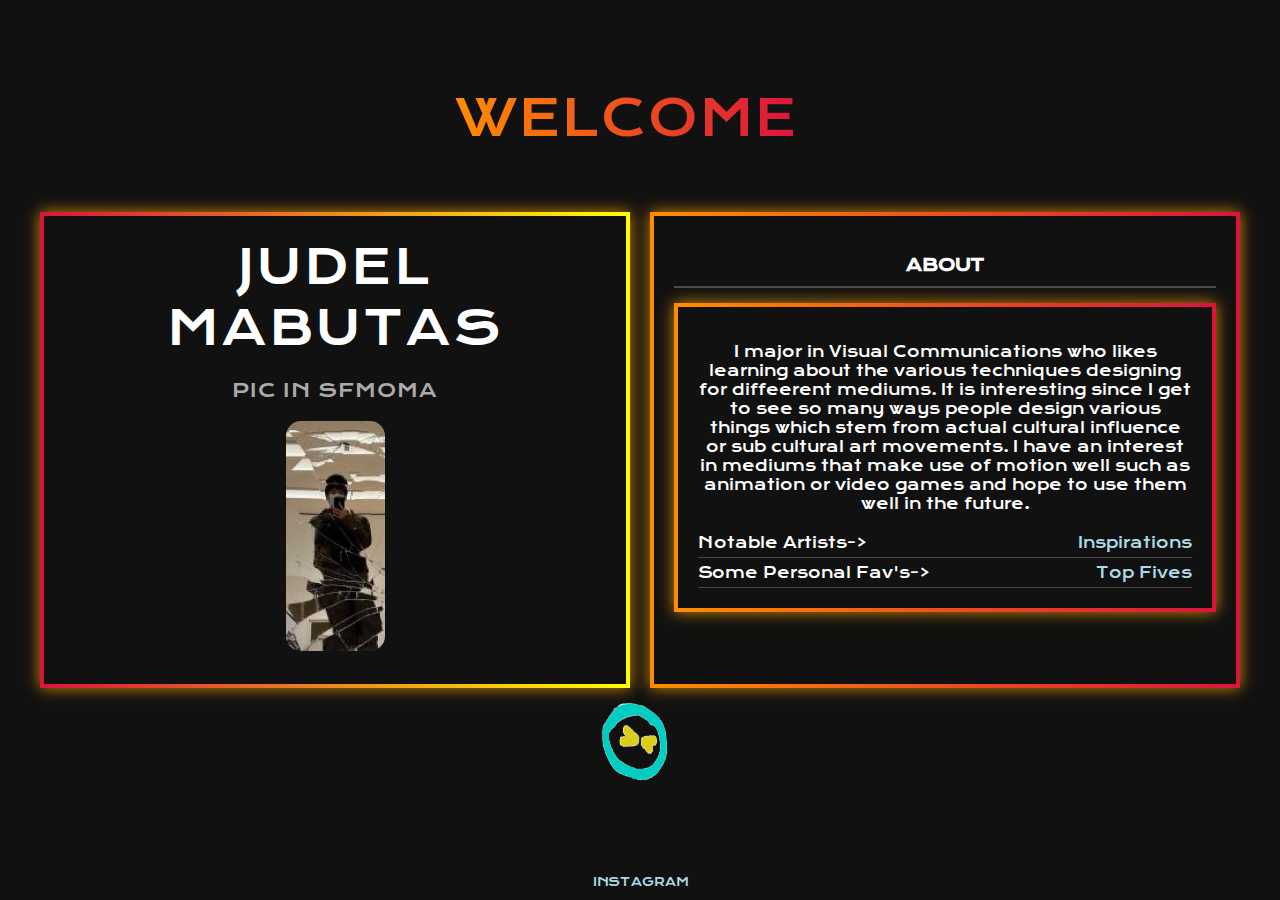
<file: index.html>
<!DOCTYPE html>
<html lang="en">
<head>
    <meta charset="UTF-8">
    <meta name="viewport" content="width=device-width, initial-scale=1.0">
    <title>Project 1</title>
    <link rel="stylesheet" href="https://fonts.googleapis.com/css2?family=Krona+One&display=swap">
    <link rel="stylesheet" href="css/style.css">
    <img src="img/Slime-1.gif" alt="Blue slime with yellow eyes jumping animation" class="resized-gif"> 
</head>
<body>
    <div class="boxes">
        <div class="box1">
            Judel Mabutas
            <p class="sub-text">Pic in SFmoma</p>
            <img src="img/selfie_IMG_0940.jpg" alt="Selfie in front of a broken mirror at SFMoMa">
        </div>
        <div class="box2">
            <h3>About</h3>
            <ul class="box2">
                <p>I major in Visual Communications who likes learning about the various techniques designing for diffeerent mediums.
                    It is interesting since I get to see so many ways people design various things which stem from actual cultural influence or sub cultural art movements.
                    I have an interest in mediums that make use of motion well such as animation or video games and hope to use them well in the future.
                </p>
                <li><span>Notable Artists-></span> <span><a href="inspiration/inspiration.html">Inspirations</a></span></li>
                <li><span>Some Personal Fav's-></span> <span><a href="topFive/topFive.html">Top Fives</a></span></li>
            </ul>
        </div>
    </div>

    <footer>
        <a href="https://www.instagram.com/_kikosho_/">INSTAGRAM</a>
    </footer>
</body>
</html>
</file>
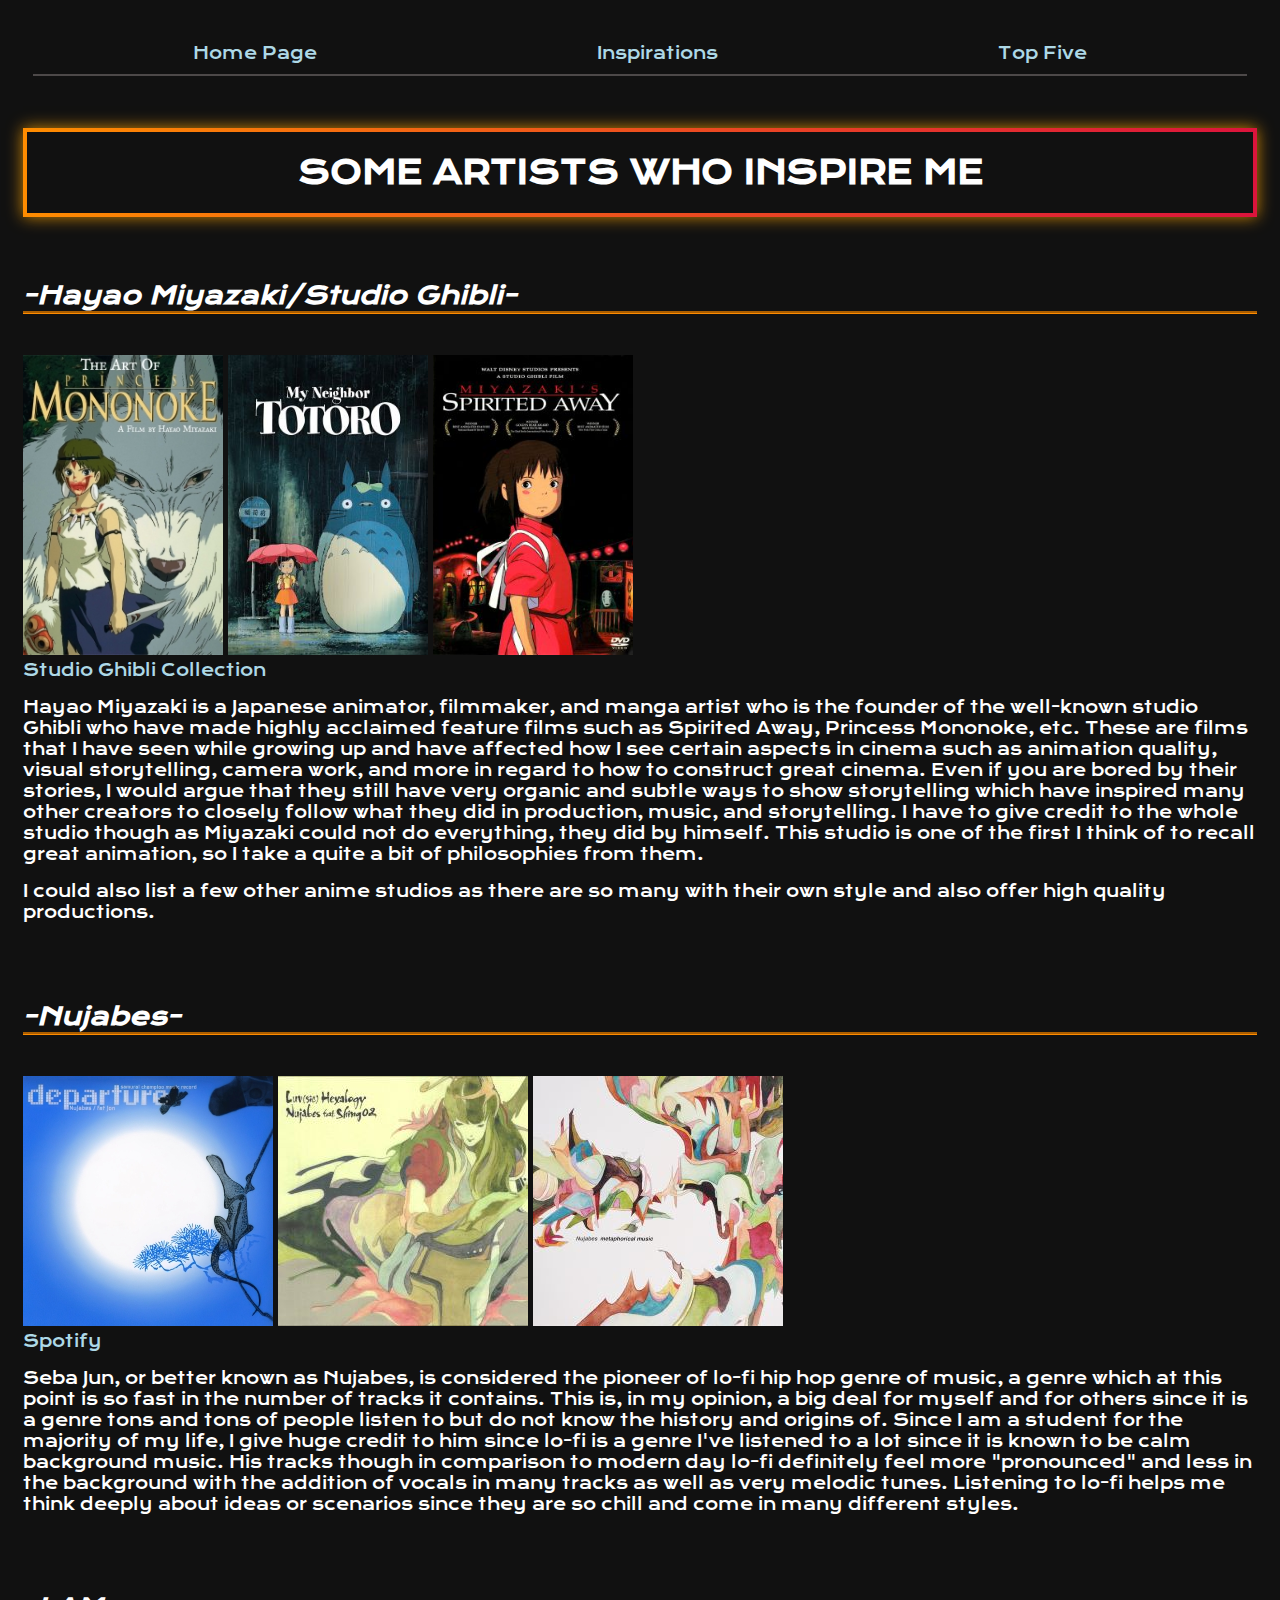
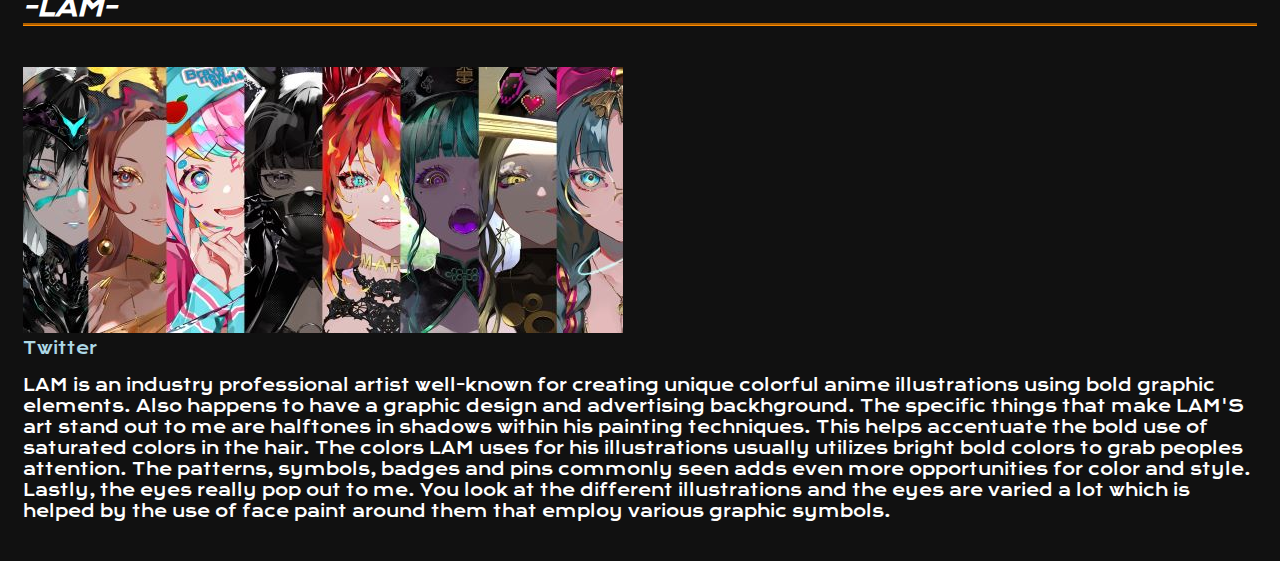
<file: inspiration/inspiration.html>
<!DOCTYPE html>
<html lang="en">
    <head>
        <meta charset="UTF-8">
        <title>template document</title>
    </head>
    <body>
        <link rel="preconnect" href="https://fonts.googleapis.com">
        <link rel="preconnect" href="https://fonts.gstatic.com" crossorigin>
        <link href="https://fonts.googleapis.com/css2?family=Krona+One&display=swap" rel="stylesheet">
            <link rel="stylesheet" href="css/style.css">
            <header>
                <a href="../index.html">Home Page</a> 
                <a href="../inspiration/inspiration.html">Inspirations</a>
                <a href="../topFive/topFive.html">Top Five</a>
            </header>
            <br>
        <div>
            <h1><tag name=”value>SOME ARTISTS WHO INSPIRE ME</tag></h1></div>
        </div>
        </body>
        <div>
        <br>
        <div class="ghibli">
            <h2><em>-Hayao Miyazaki/Studio Ghibli-</em></h2>
        <br>
            <img src="img/art-of-princess-mononoke.jpg" alt="One of “Studio Ghibli’s” work’s Princess Mononoke, where this art served as the cover for several physical editions featuring the princess herself as well as her wolf guardian.">
            <img src="img/art-of-Totoro.jpg" alt="One of Ghibli's most viewed films, especially for younger children. Features the MC as well as Totoro.">
            <img src="img/art-of-SpiritedAway.jpg" alt="Perhaps Studio Ghibli's most famous film and definitely the one that has won the most awards. Known around the world for its characters and animation.">
        <br>
            <a href=https://ghiblicollection.com>Studio Ghibli Collection</a>
                <p>Hayao Miyazaki is a Japanese animator, filmmaker, and manga artist who is the founder of the well-known studio Ghibli who have made highly acclaimed feature films such as Spirited Away, Princess Mononoke, etc.
                These are films that I have seen while growing up and have affected how I see certain aspects in cinema such as animation quality, visual storytelling, camera work, and more in regard to how to construct great cinema.
                Even if you are bored by their stories, I would argue that they still have very organic and subtle ways to show storytelling which have inspired many other creators to closely follow what they did in production, music, and storytelling.
                I have to give credit to the whole studio though as Miyazaki could not do everything, they did by himself. This studio is one of the first I think of to recall great animation, so I take a quite a bit of philosophies from them.</p>
                I could also list a few other anime studios as there are so many with their own style and also offer high quality productions.</p>
        </div>
        <br>
        <br>
        <div class="nujabes">
            <h2><em>-Nujabes-</em></h2>
        <br>
            <img src="img/art-of-departure.jpg" alt="An album cover for Nujabe’s departure music collection depicting a lizard looking at the moon in the night sky. Art fitting for the lo-fi genre.">
            <img src="img/art-of-Luv(sic)Hexalogy.jpg" alt="One of “Studio Ghibli’s” work’s Princess Mononoke, where this art served as the cover for several physical editions featuring the princess herself as well as her wolf guardian.">
            <img src="img/art-of-MetaphoricalMusic.jpg" alt="One of “Studio Ghibli’s” work’s Princess Mononoke, where this art served as the cover for several physical editions featuring the princess herself as well as her wolf guardian.">
        <br>
            <a href=https://open.spotify.com/artist/3Rq3YOF9YG9YfCWD4D56RZ>Spotify</a>
                <p>Seba Jun, or better known as Nujabes, is considered the pioneer of lo-fi hip hop genre of music, a genre which at this point is so fast in the number of tracks it contains.
                This is, in my opinion, a big deal for myself and for others since it is a genre tons and tons of people listen to but do not know the history and origins of.
                Since I am a student for the majority of my life, I give huge credit to him since lo-fi is a genre I've listened to a lot since it is known to be calm background music.
                His tracks though in comparison to modern day lo-fi definitely feel more "pronounced" and less in the background with the addition of vocals in many tracks as well as very melodic tunes.
                Listening to lo-fi helps me think deeply about ideas or scenarios since they are so chill and come in many different styles.</p></div>
        </div>
       <br>
       <br>
        <div  class="LAM">
            <h2><em>-LAM-</em></h2>
        <br>
            <img src="img/art-of-LAM.jpg" alt="A grouped of picture of multiple portrait art LAM made">
        <br>    
            <a href=https://x.com/ramdayo1122/media/>Twitter</a>
                <p>LAM is an industry professional artist well-known for creating unique colorful anime illustrations using bold graphic elements. Also happens to have a graphic design and advertising backhground.
                The specific things that make LAM'S art stand out to me are halftones in shadows within his painting techniques. This helps accentuate the bold use of saturated colors in the hair.
                The colors LAM uses for his illustrations usually utilizes bright bold colors to grab peoples attention. The patterns, symbols, badges and pins commonly seen adds even more opportunities for color and style.
                Lastly, the eyes really pop out to me. You look at the different illustrations and the eyes are varied a lot which is helped by the use of face paint around them that employ various graphic symbols.</p>
        </div>
        <footer></footer>
    </body>
</html>
</file>
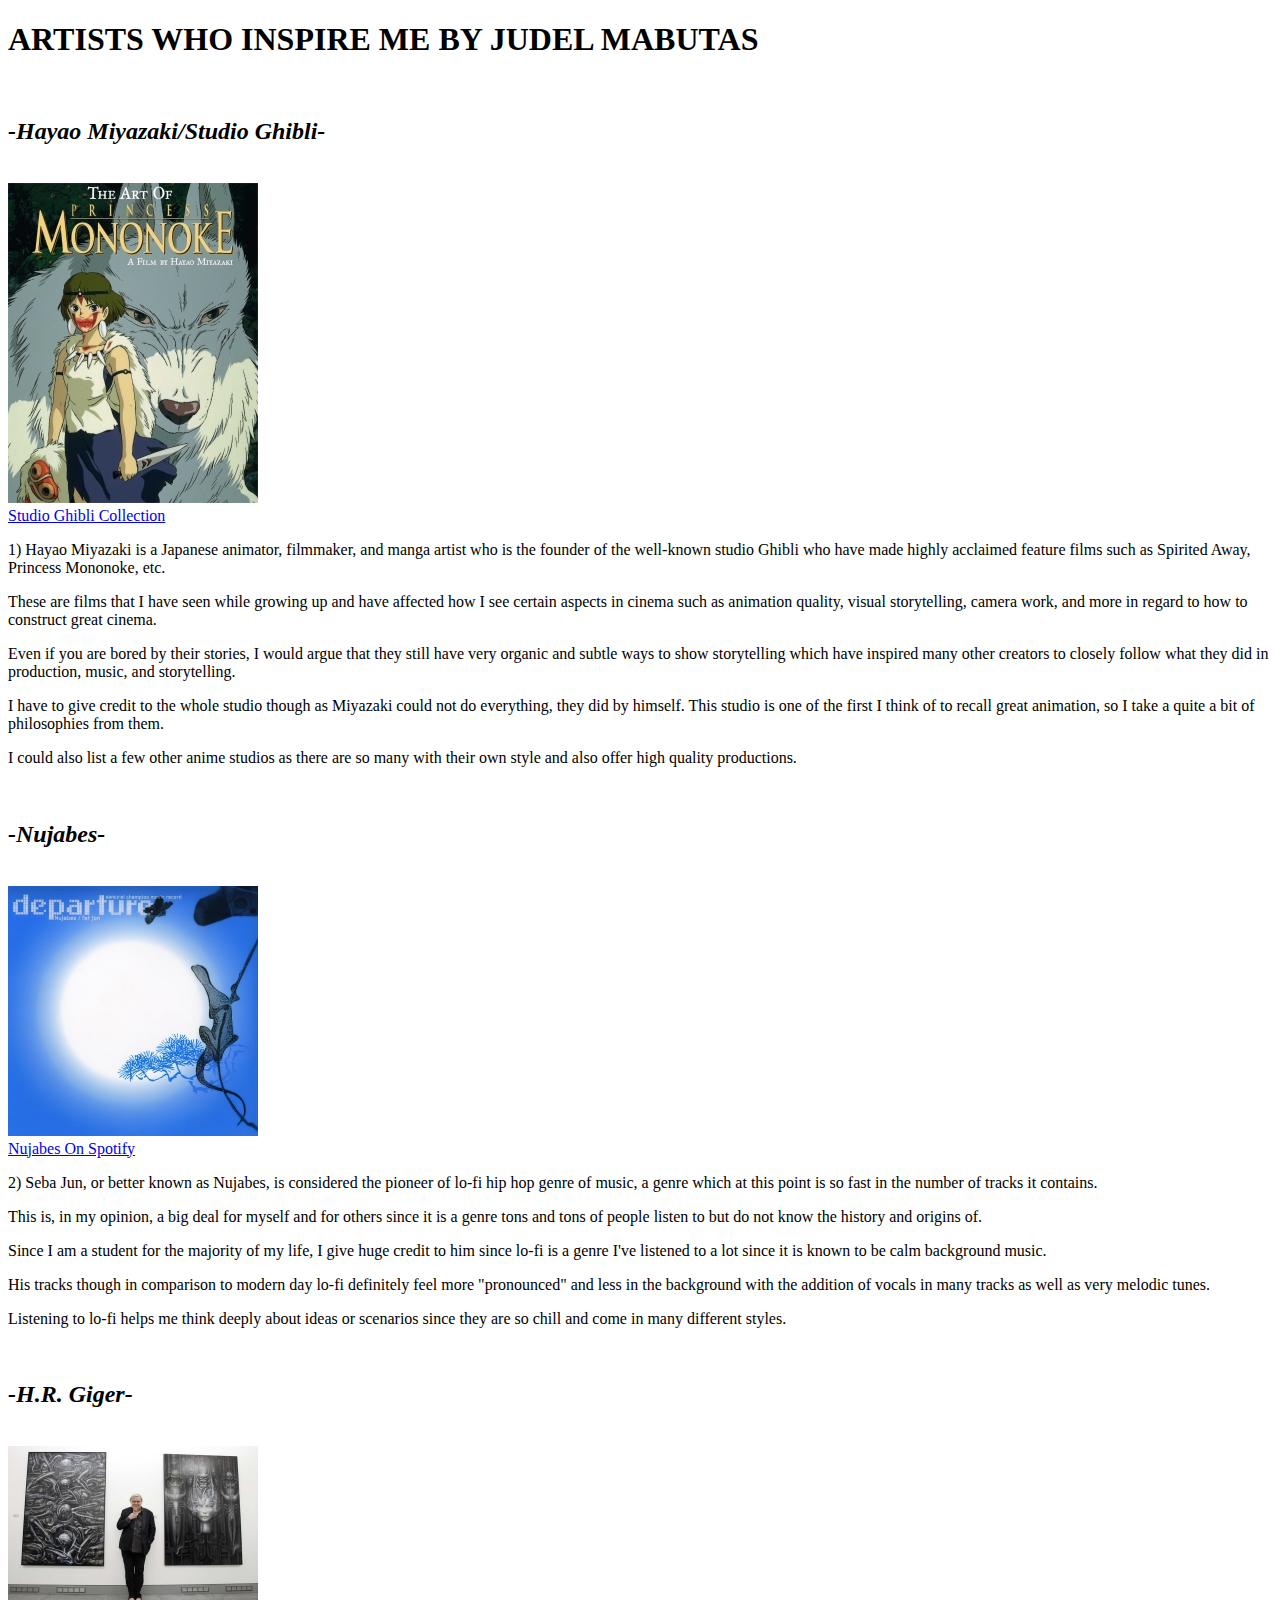
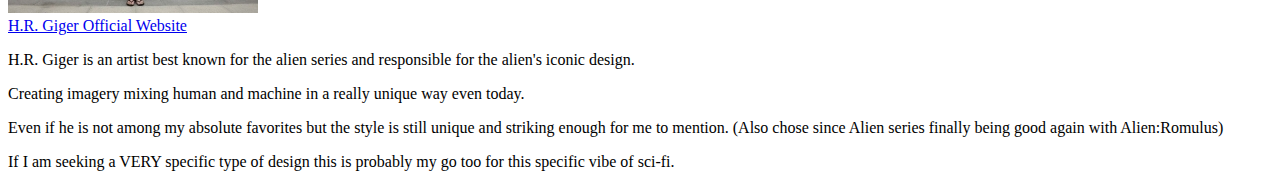
<file: inspiration/inspiration.html.html>
<!DOCTYPE html>
<html lang="en">
    <head>
        <meta charset="UTF-8">
        <title>template document</title>
    </head>
    <body>
        <h1><tag name=”value>ARTISTS WHO INSPIRE ME
            BY
            JUDEL MABUTAS</tag></h1>
            <br>
        <h2><em>-Hayao Miyazaki/Studio Ghibli-</em></h2>
        <br>
        <img src="img/art-of-princess-mononoke.jpg" alt="One of “Studio Ghibli’s” work’s Princess Mononoke, where this art served as the cover for several physical editions featuring the princess herself as well as her wolf guardian.">
        <br>
        <a href=https://ghiblicollection.com>Studio Ghibli Collection</a>
        <p>1) Hayao Miyazaki is a Japanese animator, filmmaker, and manga artist who is the founder of the well-known studio Ghibli who have made highly acclaimed feature films such as Spirited Away, Princess Mononoke, etc.</p>
        <p>These are films that I have seen while growing up and have affected how I see certain aspects in cinema such as animation quality, visual storytelling, camera work, and more in regard to how to construct great cinema.</p>
        <p>Even if you are bored by their stories, I would argue that they still have very organic and subtle ways to show storytelling which have inspired many other creators to closely follow what they did in production, music, and storytelling.</p>
        <p>I have to give credit to the whole studio though as Miyazaki could not do everything, they did by himself. This studio is one of the first I think of to recall great animation, so I take a quite a bit of philosophies from them.</p>
        <p>I could also list a few other anime studios as there are so many with their own style and also offer high quality productions.</p>
        <br>
        <h2><em>-Nujabes-</em></h2>
        <br>
        <img src="img/art-of-departure.jpg" alt="An album cover for Nujabe’s departure music collection depicting a lizard looking at the moon in the night sky. Art fitting for the lo-fi genre.">
        <br>
        <a href=https://open.spotify.com/artist/3Rq3YOF9YG9YfCWD4D56RZ>Nujabes On Spotify</a>
        <p>2) Seba Jun, or better known as Nujabes, is considered the pioneer of lo-fi hip hop genre of music, a genre which at this point is so fast in the number of tracks it contains.</p>
        <p>This is, in my opinion, a big deal for myself and for others since it is a genre tons and tons of people listen to but do not know the history and origins of.</p>
        <p>Since I am a student for the majority of my life, I give huge credit to him since lo-fi is a genre I've listened to a lot since it is known to be calm background music.</p>
        <p>His tracks though in comparison to modern day lo-fi definitely feel more "pronounced" and less in the background with the addition of vocals in many tracks as well as very melodic tunes.</p>
        <p>Listening to lo-fi helps me think deeply about ideas or scenarios since they are so chill and come in many different styles.</p>
        <br>
        <h2><em>-H.R. Giger-</em></h2>
        <br>
        <img src="img/art-of-h.r.-giger.jpg" alt="H.R. Giger in the center standing in the middle of two of his dark sci-fi works">
        <br>
        <a href=https://www.hrgiger.com/>H.R. Giger Official Website</a>
        <p>H.R. Giger is an artist best known for the alien series and responsible for the alien's iconic design.</p>
        <p>Creating imagery mixing human and machine in a really unique way even today.</p>
        <p>Even if he is not among my absolute favorites but the style is still unique and striking enough for me to mention. (Also chose since Alien series finally being good again with Alien:Romulus)</p>
        <p>If I am seeking a VERY specific type of design this is probably my go too for this specific vibe of sci-fi.</p>
    </body>
</html>
</file>
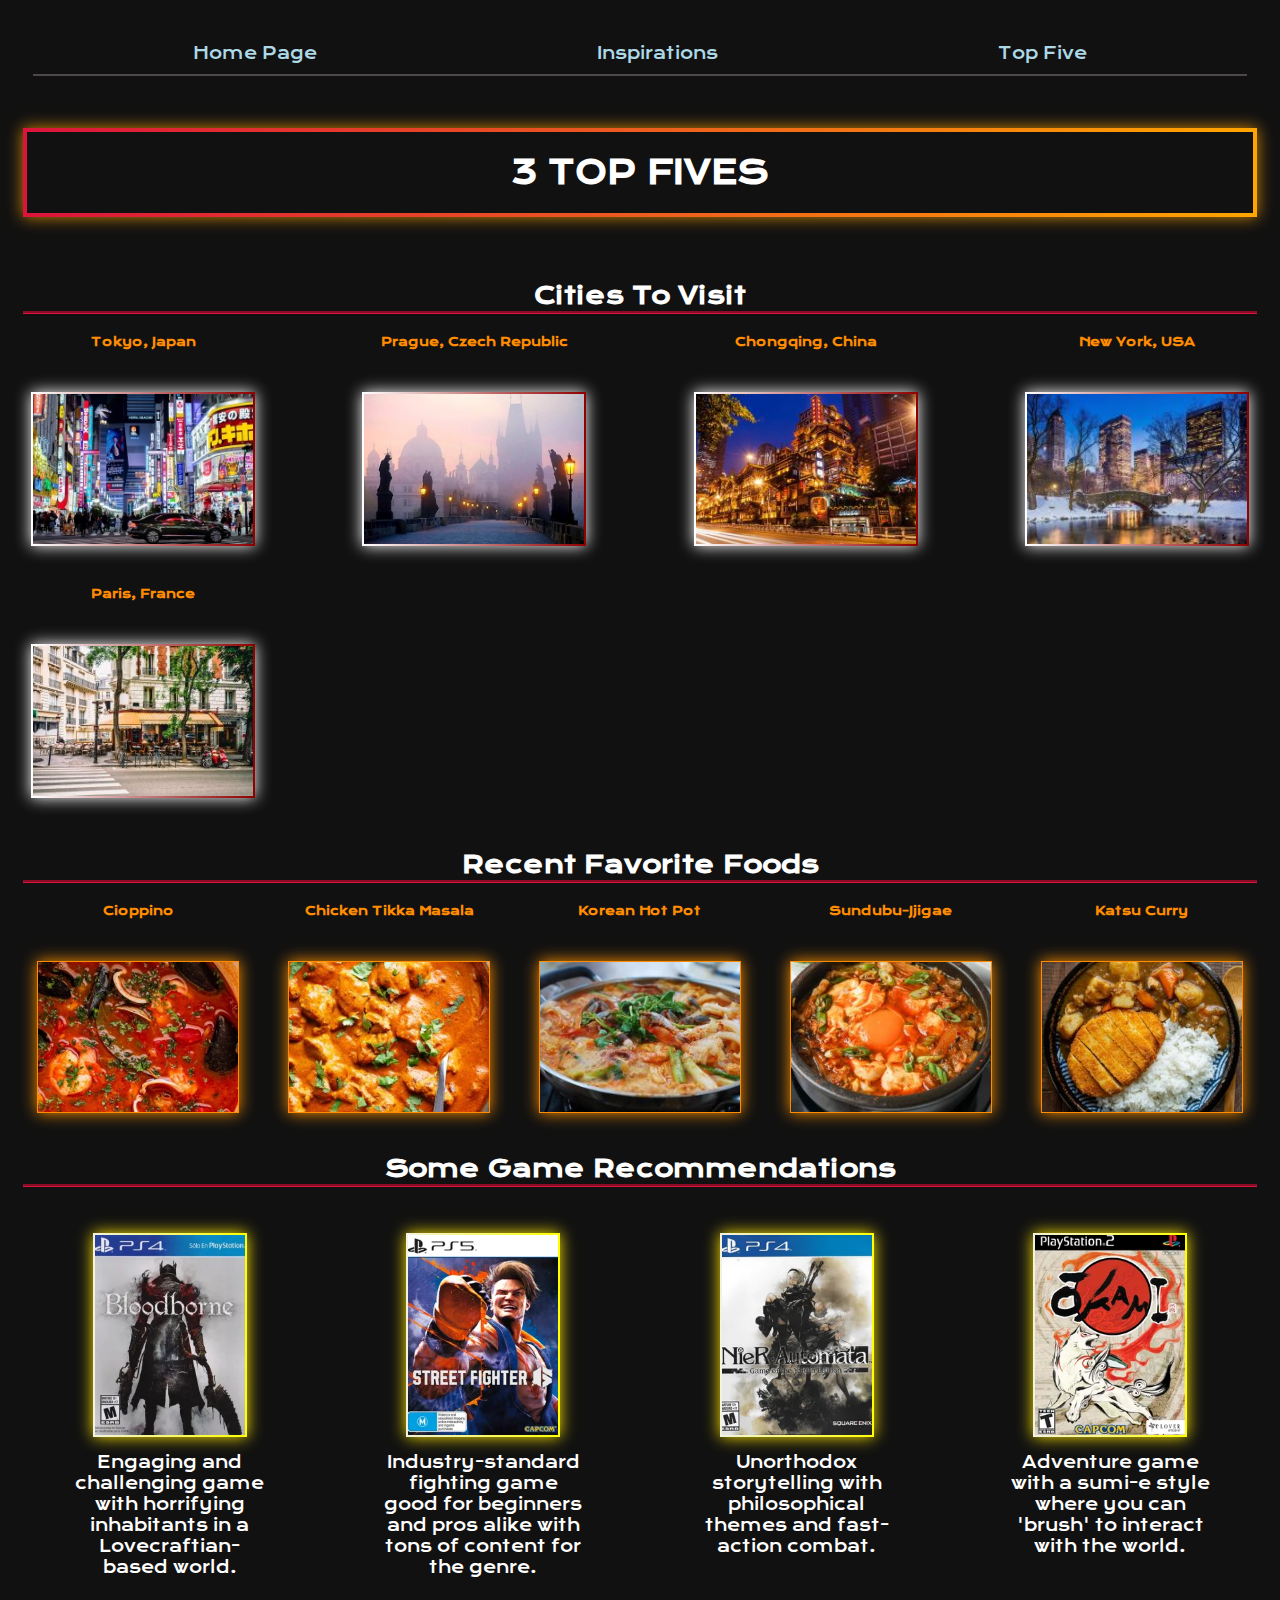
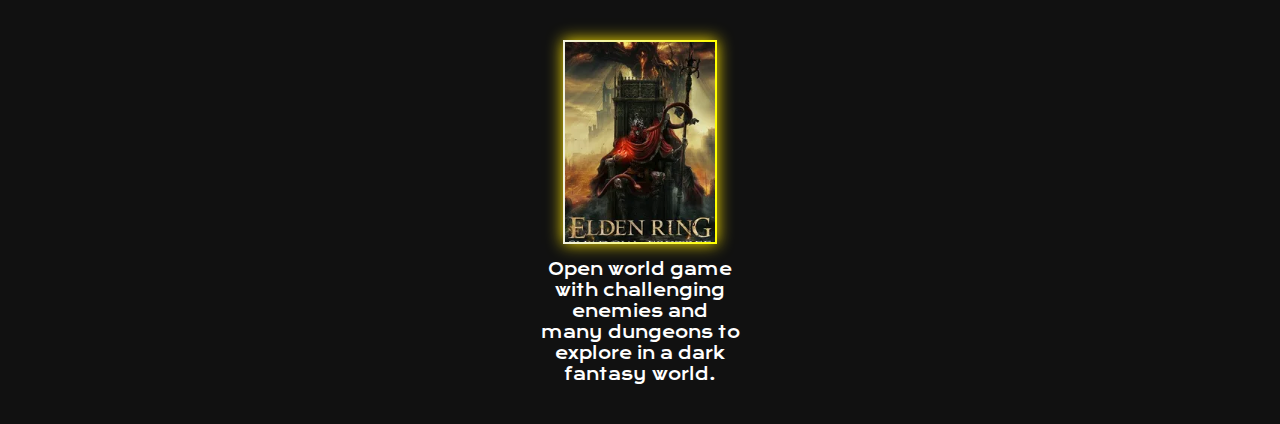
<file: topFive/topFive.html>
<!DOCTYPE html>
<html lang="en">
    <head>
        <link rel="stylesheet" href="css/style.css">
        <meta charset="UTF-8">
        <title>3 Types</title>
    </head>
    <body>
        <link rel="preconnect" href="https://fonts.googleapis.com">
        <link rel="preconnect" href="https://fonts.gstatic.com" crossorigin>
        <link href="https://fonts.googleapis.com/css2?family=Krona+One&display=swap" rel="stylesheet">
        <link rel="stylesheet" href="css/style.css">
        <header>
            <a href="../index.html">Home Page</a> 
            <a href="../inspiration/inspiration.html">Inspirations</a>
            <a href="../topFive/topFive.html">Top Five</a>
        </header>
        <br>
        <div>  
            <h1>3 TOP FIVES</h1> 
        </div>  
        <br>
        
            <h2>Cities To Visit</h2>
            <ol class="cities">
                <li>
                    <a href="https://www.japan-guide.com/e/e2164.html">Tokyo, Japan</a>
                    <br>
                    <br>
                    <img src="img/tokyo-at-night-where-to-go-what-to-do-1692701288.jpg" alt="Tokyo's signature city life with Cyberpunk lights">
                </li>
        
                <li>
                    <a href="https://www.earthtrekkers.com/best-things-to-do-prague-czech-republic">Prague, Czech Republic</a>
                    <br>
                    <br>
                    <img src="img/image-luisgshYiC1qb30dwo1_500.jpg" alt="Prague bridge at dawn when it's foggy">
                </li>
        
                <li>
                    <a href="https://letstraveltochina.com/things-to-do-in-chongqing-china">Chongqing, China</a>
                    <br>
                    <br>
                    <img src="img/chongqing.jpg" alt="One of the more famous structures in this fairly new city">
                </li>
        
                <li>
                    <a href="https://www.nyctourism.com">New York, USA</a>
                    <br>
                    <br>
                    <img src="img/new-york.jpg" alt="Park during a snowy Christmas">
                </li>
        
                <li>
                    <a href="https://travel.usnews.com/Paris_France/Things_To_Do">Paris, France</a>
                    <br>
                    <br>
                    <img src="img/paris.jpg" alt="A cornerside restaurant on a people-friendly street">
                </li>
            </ol>
        <br>

            <h2>Recent Favorite Foods</h2>
            <ul class="food">
                <li>
                    <a href="https://www.onceuponachef.com/recipes/cioppino.html">Cioppino</a>
                    <br>
                    <br>
                    <img src="img/Cioppino-6.jpg" alt="Cioppino, a seafood stew with rich flavors">
                </li>
                <li>
                    <a href="https://www.indianhealthyrecipes.com/chicken-tikka-masala/">Chicken Tikka Masala</a>
                    <br>
                    <br>
                    <img src="img/chicken-tikka-masala.jpg" alt="Chicken Tikka Masala served with rice and naan">
                </li>
                <li>
                    <a href="https://www.maangchi.com/recipe/shabu-shabu">Korean Hot Pot</a>
                    <br>
                    <br>
                    <img src="img/korean-HotPot.jpg" alt="Korean Hot Pot filled with vegetables and meat">
                </li>
                <li>
                    <a href="https://mykoreankitchen.com/sundubu-jjigae">Sundubu-Jjigae</a>
                    <br>
                    <br>
                    <img src="img/sundubu-jjigae.jpg" alt="Sundubu-Jjigae, a spicy Korean tofu stew">
                </li>
                <li>
                    <a href="https://japan.recipetineats.com/katsu-curry-japanese-curry-rice-with-chicken-cutlet">Katsu Curry</a>
                    <br>
                    <br>
                    <img src="img/katsu-curry.jpg" alt="Katsu Curry served with rice and fried chicken cutlet">
                </li>
            </ul>
        <br>
      
            <h2>Some Game Recommendations</h2>
            <div class="games">
                <figure>
                    <a href="https://www.metacritic.com/game/bloodborne/">
                        <img src="img/6-1-809249-13.webp" alt="Bloodborne Game Cover">
                    </a>
                    <figcaption>Engaging and challenging game with horrifying inhabitants in a Lovecraftian-based world.</figcaption>
                </figure>

                <figure>
                    <a href="https://www.metacritic.com/game/street-fighter-6/">
                        <img src="img/6-1-893304-13.webp" alt="Street Fighter 6 Game Cover">
                    </a>
                    <figcaption>Industry-standard fighting game good for beginners and pros alike with tons of content for the genre.</figcaption>
                </figure>
                <figure>
                    <a href="https://www.metacritic.com/game/nier-automata-game-of-the-yorha-edition/">
                        <img src="img/6-1-693248-13.webp" alt="Nier: Automata Game Cover">
                    </a>
                    <figcaption>Unorthodox storytelling with philosophical themes and fast-action combat.</figcaption>
                </figure>
                <figure>
                    <a href="https://www.metacritic.com/game/okami-hd/">
                        <img src="img/6-1-59887-13.webp" alt="Okami Game Cover">
                    </a>
                    <figcaption>Adventure game with a sumi-e style where you can 'brush' to interact with the world.</figcaption>
                </figure>
                <figure>
                    <a href="https://www.metacritic.com/game/elden-ring-shadow-of-the-erdtree/">
                        <img src="img/7-1718667405.webp" alt="Elden Ring Game Cover">
                    </a>
                    <figcaption>Open world game with challenging enemies and many dungeons to explore in a dark fantasy world.</figcaption>
                </figure>
        </div>
    </body>
</html>
</file>
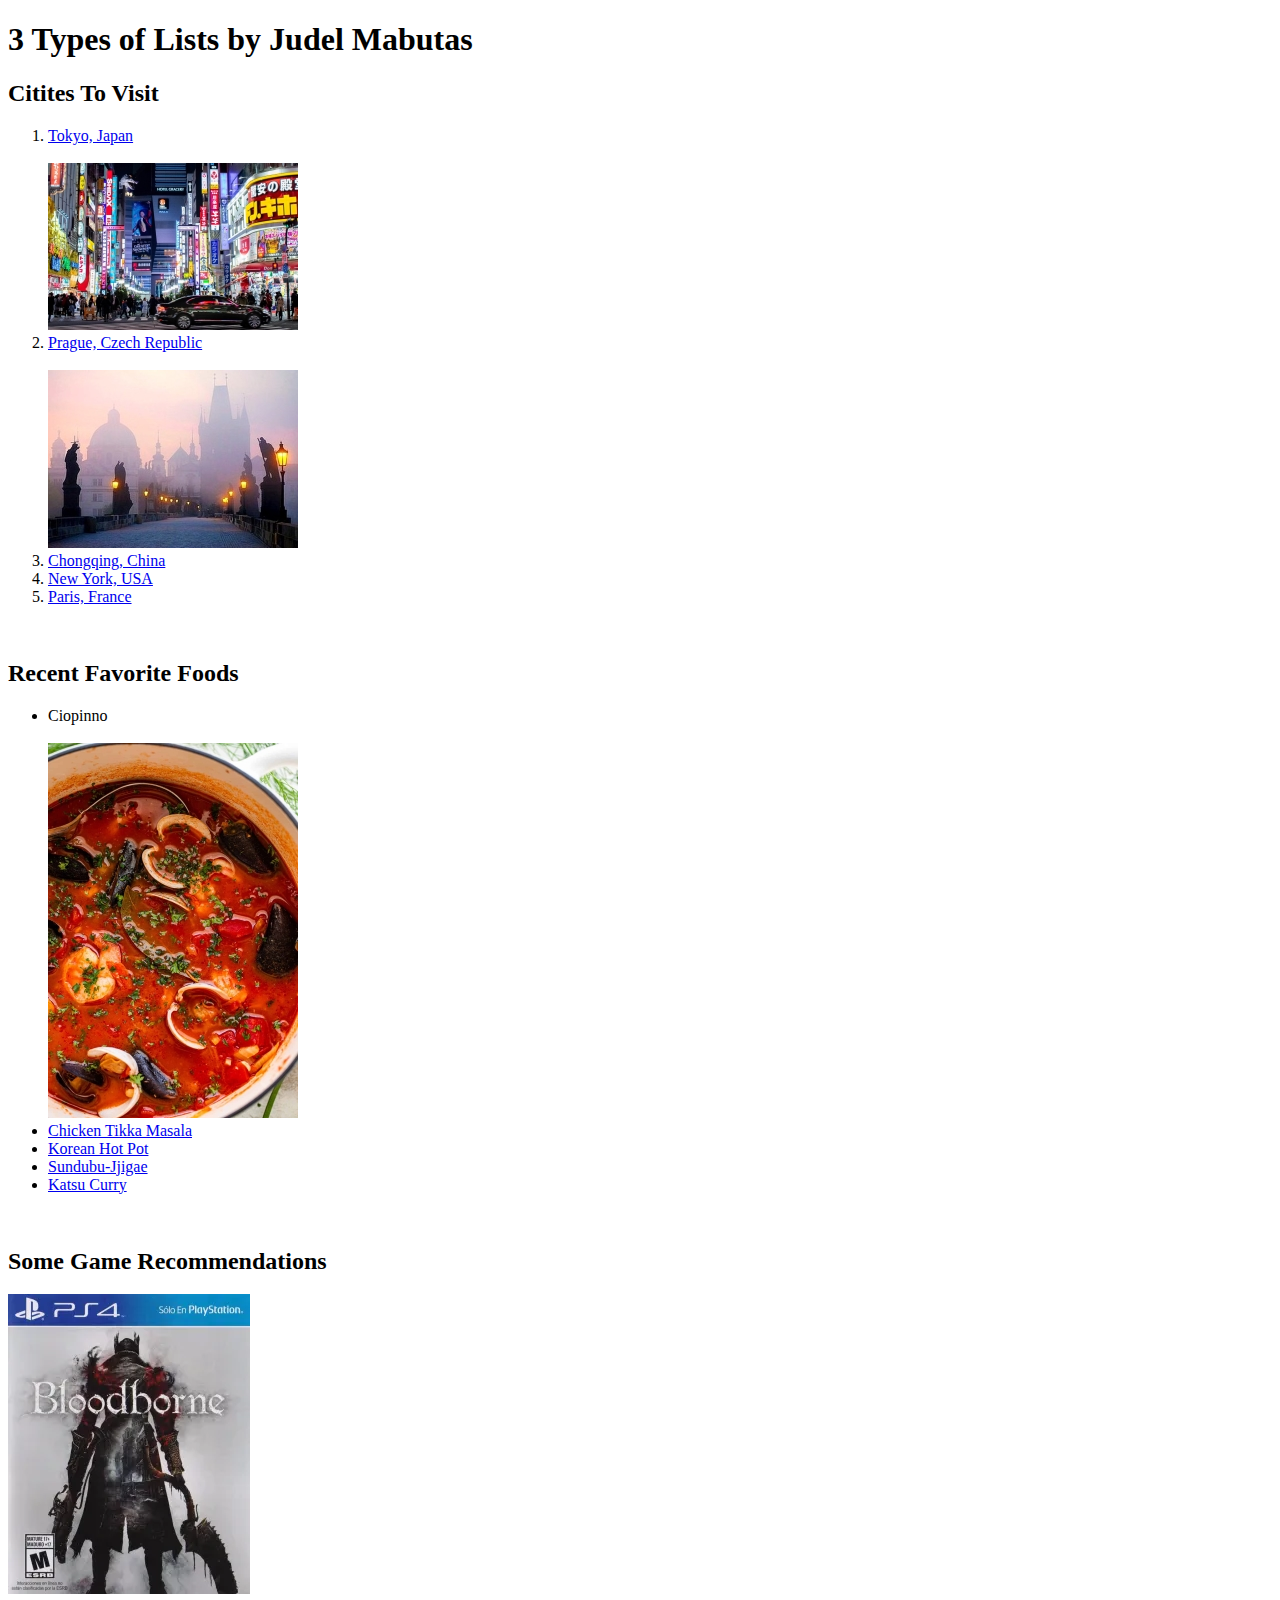
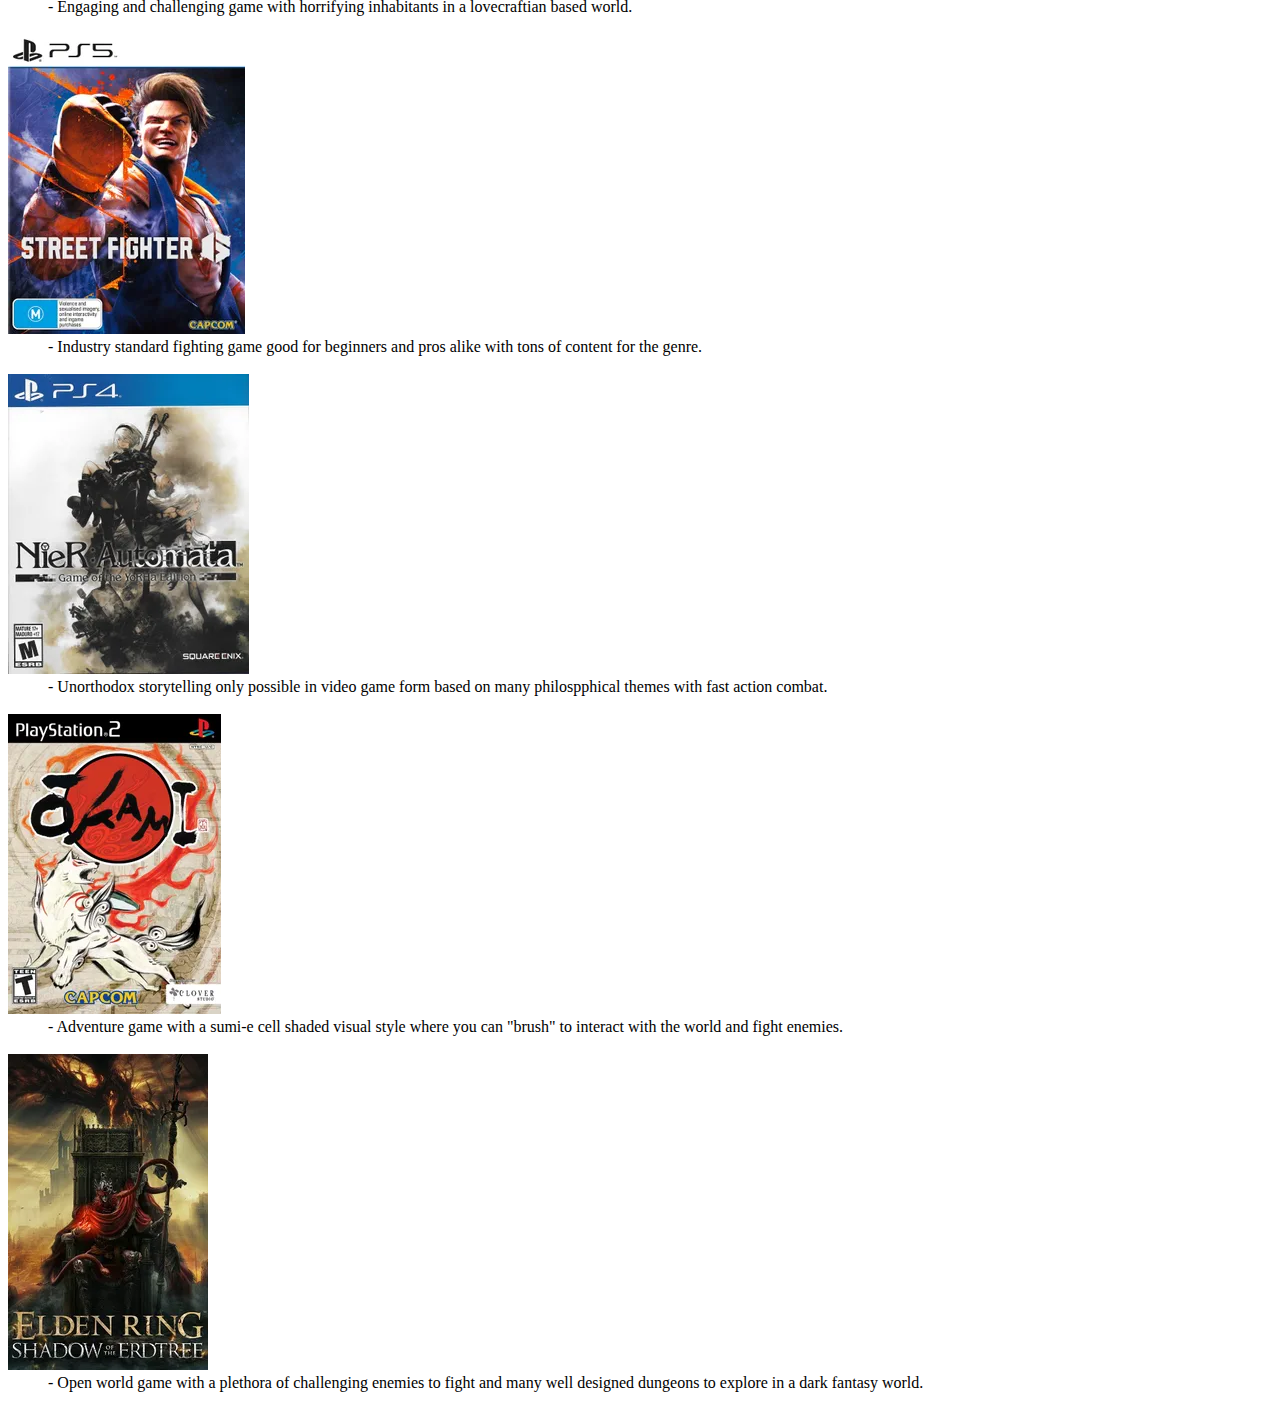
<file: topFive/topFive.html.html>
<!DOCTYPE html>
<html lang="en">
    <head>
        <meta charset="UTF-8">
        <title>3 Types</title>
    </head>
    <body>
        <h1>3 Types of Lists by Judel Mabutas</h1>
        <h2>Citites To Visit</h2>
        <ol>
            <li><a href=https://www.japan-guide.com/e/e2164.html>Tokyo, Japan</a></li>
            <br>
            <img src="img/tokyo-at-night-where-to-go-what-to-do-1692701288.jpg" alt="Tokyo's signature city life with Cyberpunk lights">
            <li><a href=https://www.earthtrekkers.com/best-things-to-do-prague-czech-republic>Prague, Czech Republic</a></li>
            <br>
            <img src="img/image-luisgshYiC1qb30dwo1_500.jpg" alt="Prague bridge at dawn when its foggy">
            <br>
            <li><a href=https://letstraveltochina.com/things-to-do-in-chongqing-china>Chongqing, China</li>
            <li><a href=https://www.nyctourism.com>New York, USA</a></li>
            <li><a href=https://travel.usnews.com/Paris_France/Things_To_Do>Paris, France</a></li>
        </ol>
        <br>
        <h2>Recent Favorite Foods</h2>
        <ul>
            <li><a href=https://www.onceuponachef.com/recipes/cioppino.html></a>Ciopinno</li>
            <br>
            <img src="img/Cioppino-6.jpg">
            <br>
            <li><a href=https://www.indianhealthyrecipes.com/chicken-tikka-masala/Chick>Chicken Tikka Masala</a></li>
            <li><a href=https://www.maangchi.com/recipe/shabu-shabu>Korean Hot Pot</a></li>
            <li><a href=https://mykoreankitchen.com/sundubu-jjigae>Sundubu-Jjigae</a></li>
            <li><a href=https://japan.recipetineats.com/katsu-curry-japanese-curry-rice-with-chicken-cutlet>Katsu Curry</a></li>
        </ul>
        <br>
        <h2>Some Game Recommendations</h2>
        <dl>
            <dt><a href="https://www.metacritic.com/game/bloodborne/">
                <img src="img/6-1-809249-13.webp"></a></dt>
            <dd>- Engaging and challenging game with horrifying inhabitants in a lovecraftian based world.</dd>
            <br>
            <dt><a href="https://www.metacritic.com/game/street-fighter-6/">
                <img src="img/6-1-893304-13.webp"></a></dt>
            <dd>- Industry standard fighting game good for beginners and pros alike with tons of content for the genre.</dd>
            <br>
            <dt><a href="https://www.metacritic.com/game/nier-automata-game-of-the-yorha-edition/">
                <img src="img/6-1-693248-13.webp"></a></dt>
            <dd>- Unorthodox storytelling only possible in video game form based on many philospphical themes with fast action combat.</dd>
            <br>
            <dt><a href="https://www.metacritic.com/game/okami-hd/">
                <img src="img/6-1-59887-13.webp"></a></dt>
            <dd>- Adventure game with a sumi-e cell shaded visual style where you can "brush" to interact with the world and fight enemies.</dd>
            <br>
            <dt><a href="https://www.metacritic.com/game/elden-ring-shadow-of-the-erdtree/">
                <img src="img/7-1718667405.webp"></a></dt>
            <dd>- Open world game with a plethora of challenging enemies to fight and many well designed dungeons to explore in a dark fantasy world.</dd>
        </dl>
    </body>
</html>
</file>
<file: css/style.css>
body {
  margin: 0;
  padding: 0;
  font-family: 'Krona One', sans-serif;
  background-color: #111; 
  color: white;
  display: flex;
  justify-content: center;
  align-items: center;
  height: 100vh;
  text-align: center;
}

.boxes {
  max-width: 1200px;
  margin: auto;
  display: grid;
  grid-template-columns: 1fr 1fr;
  gap: 20px;
  color: white;
}

.box1 {
  padding: 20px;
  border: 4px solid transparent;
  color: white;
  text-transform: uppercase;
  font-size: 3rem;
  letter-spacing: 3px;
  position: relative;
  border-image: linear-gradient(to right, crimson, yellow) 1;
  box-shadow: 0 0 15px rgba(255, 165, 0, 0.8);
}

.box1::before {
  content: "Welcome";
  position: absolute;
  top: -130px;
  left: 100%;
  transform: translateX(-50%);
  font-size: 50px;
  letter-spacing: 2px;
  background: linear-gradient(to right, darkorange, crimson);
  -webkit-background-clip: text;
  -webkit-text-fill-color: transparent;
}

.resized-gif {
  width: 250px;
  height: 250px;
  position: absolute;
  margin-top: 570px;
  margin-left: -20px;
}

.sub-text {
  margin-top: 20px;
  font-size: 1.2rem;
  letter-spacing: 1px;
  color: #aaa;
}

.box2 {
  padding: 20px;
  border: 4px solid transparent;
  border-image: linear-gradient(to right, darkorange, crimson) 1;
  box-shadow: 0 0 15px rgba(255, 165, 0, 0.8);
  font-size: 15px;
}

.box2 h3 {
  color: white;
  text-transform: uppercase;
  border-bottom: 2px solid #4d4949;
  padding-bottom: 10px;
  margin-bottom: 15px;
}

.box2 li {
  display: flex;
  justify-content: space-between;
  padding: 5px 0;
  border-bottom: 1px solid #4d4949;
}

.box2 li span {
  color: white;
}

footer {
  position: absolute;
  bottom: 10px;
  width: 100%;
  text-align: center;
  color: #fff;
  font-size: 12px;
}

img{
  border-radius: 15px;
}

a:link {
  color: lightblue;
}

a:visited {
  color: lightblue;
}

a:hover {
  color: lightcoral;
}

a {
  text-decoration: none;
}
</file>
<file: inspiration/css/style.css>
body {
  background-color: #111;
  color: #ffffff;
  font-family: "Krona One", sans-serif;
  font-weight: 400;
  font-style: normal;
  padding: 15px;
}

header {
    display: flex;
    justify-content: space-around; 
    border-bottom: 2px solid #4d4949;
    padding: 10px 20px; 
    margin: 10px; 
}

.krona-one-regular {
    font-family: "Krona One", sans-serif;
    font-weight: 400;
    font-style: normal;
}

h1{
  padding: 20px;
  border: 4px solid transparent;
  border-image: linear-gradient(to right, darkorange, crimson) 1;
  box-shadow: 0 0 15px rgba(255, 165, 0, 0.8);
  text-align: center;
}

h2 {
  border-bottom: groove;
  border-width: 3px;
  border-color: darkorange;
}

.ghibli img {
    width: 200px;
    height: 300px; 
    object-fit: cover; 
    font-size: 12px; 
    font-weight: bold; 
    color: darkorange; 
    text-decoration: none; 
}

a:link {
  color: lightblue;
}

a:visited {
  color: lightblue;
}

a:hover {
  color: lightcoral;
}


a {
  text-decoration: none;
}
</file>
<file: topFive/css/style.css>
body {
  background-color: #111;
  color: #ffffff;
  font-family: "Krona One", sans-serif;
  font-weight: 300;
  font-style: normal;
  padding: 15px;
}

.krona-one-regular {
  font-family: "Krona One", sans-serif;
  font-weight: 400;
  font-style: normal;
}

header {
  display: flex;
  justify-content: space-around; 
  border-bottom: 2px solid #4d4949;
  padding: 10px 20px; 
  margin: 10px; 
}

h1 {
  padding: 20px;
  border: 4px solid transparent;
  border-image: linear-gradient(to right, crimson, orange) 1;
  box-shadow: 0 0 15px rgba(255, 165, 0, 0.8);
  text-align: center;
}

h2 {
  border-bottom: groove;
  border-width: 3px;
  border-color: crimson;
  text-align: center;
}

.cities {
  display: flex;
  flex-wrap: wrap; 
  justify-content: space-between; 
  gap: 30px; 
  list-style-type: none; 
  padding: 0;
  margin: 0;
}

.cities li {
  display: flex;
  flex-direction: column;
  align-items: center; 
  max-width: 220px; 
  text-align: center;
  margin: 0 10px; 
}

.cities img {
  width: 220px;  
  height: 150px; 
  object-fit: cover; 
  border: 2px solid transparent;
  border-image: linear-gradient(to right, rgb(255, 255, 255), rgb(144, 0, 0)) 1;
  box-shadow: 0 0 15px rgb(255, 255, 255);
  margin-bottom: 10px; 
}

.cities li a {
  font-size: 12px; 
  font-weight: bold; 
  color: darkorange; 
  text-decoration: none; 
}

.cities li a:hover {
  text-decoration: underline; 
}

.food {
  display: flex;
  flex-wrap: wrap; 
  justify-content: space-around; 
  gap: 20px; 
  list-style-type: none; 
  padding: 0; 
  margin: 0; 
}

.food li {
  display: flex;
  flex-direction: column;
  align-items: center; 
  max-width: 200px; 
  text-align: center;
}

.food img {
  width: 200px; 
  height: 150px; 
  object-fit: cover; 
  border: 1px solid darkorange;
  box-shadow: 0 0 15px rgb(255, 145, 0);
}

.food li a {
  font-size: 12px; 
  font-weight: bold; 
  color: darkorange; 
  text-decoration: none; 
}

.food li a:hover {
  text-decoration: underline; 
}

.games {
  display: flex;
  flex-wrap: wrap; 
  justify-content: space-around; 
  gap: 20px; 
}

.games figure {
  text-align: center;
  flex: 1; 
  max-width: 200px; 
}

.games img {
  width: 150px; 
  height: 200px; 
  object-fit: cover; 
  padding: 0;
  border: 2px solid transparent;
  border-image: linear-gradient(to right, rgb(242, 242, 223), yellow) 1;
  box-shadow: 0 0 15px rgb(255, 230, 0);
  margin: 10px; 
}

a:link {
  color: lightblue;
}

a:visited {
  color: lightblue;
}

a:hover {
  color: lightcoral;
}

a {
  text-decoration: none;
}
</file>
